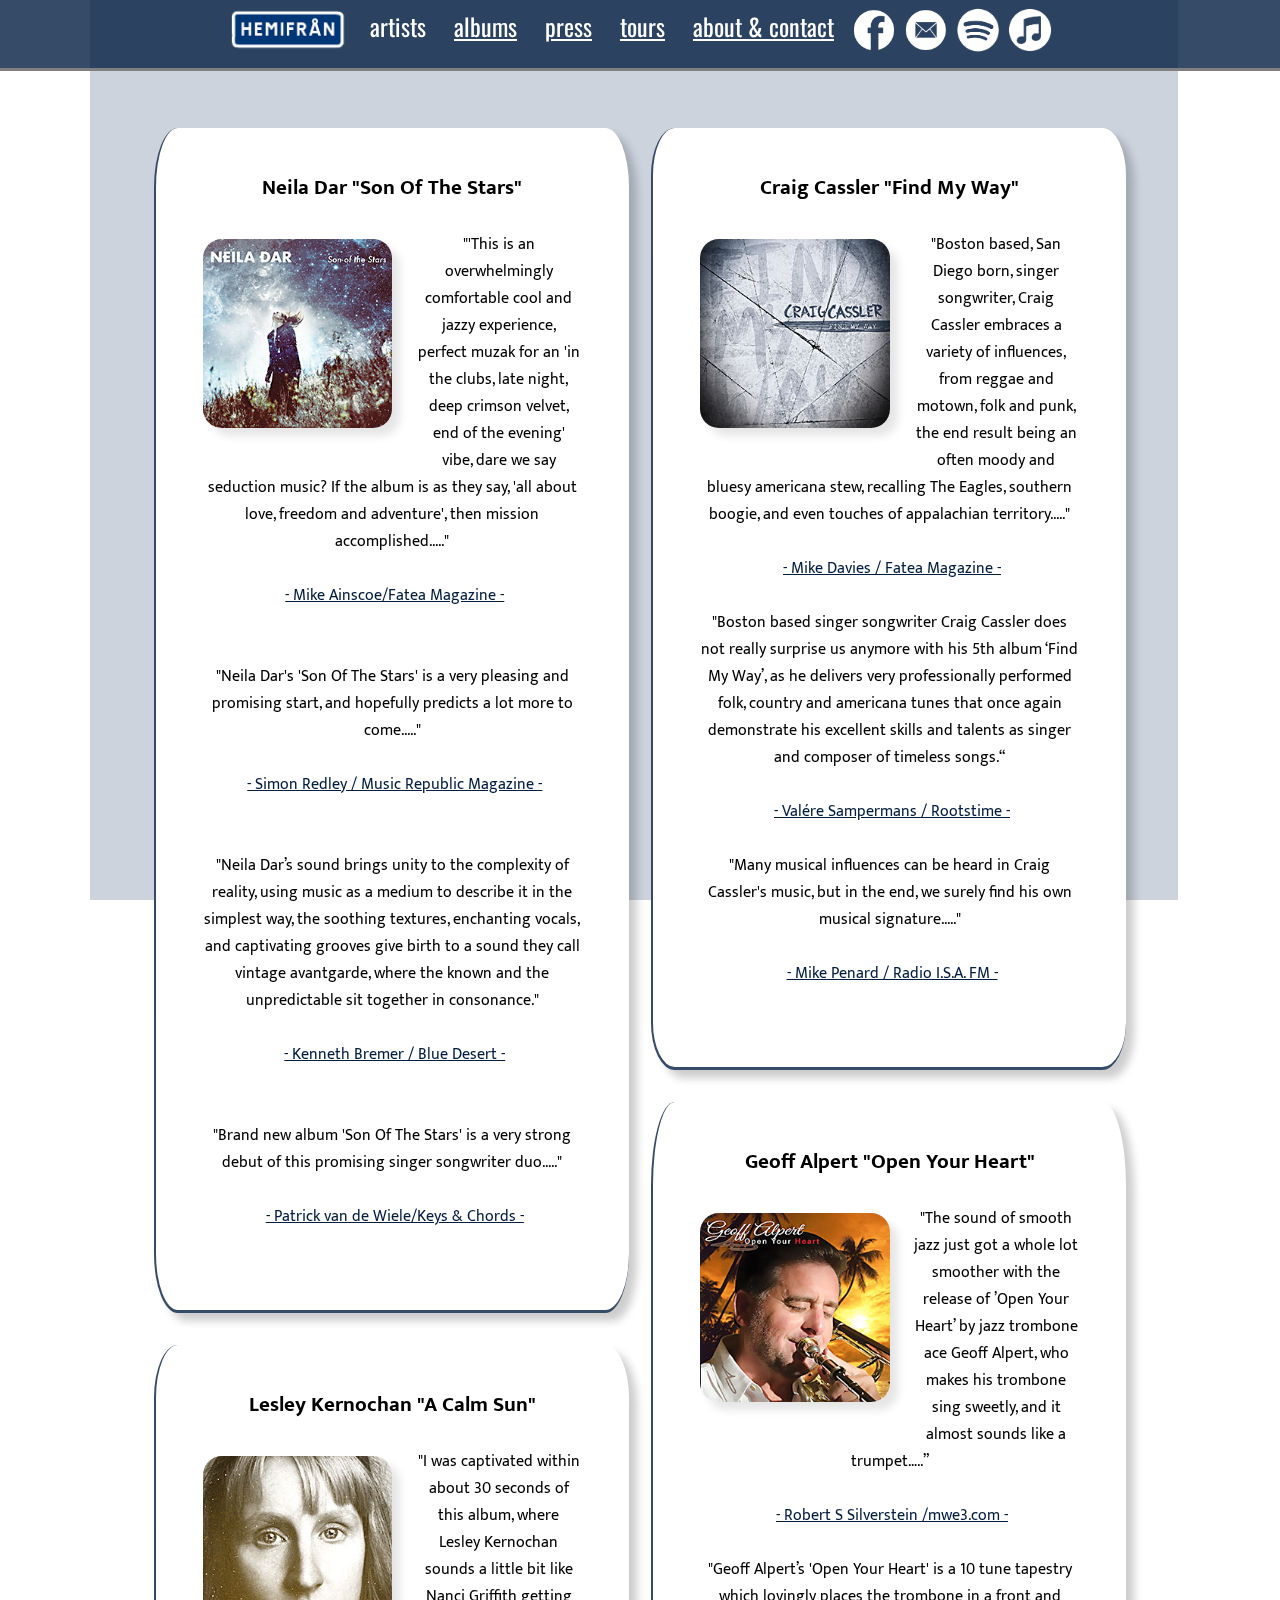
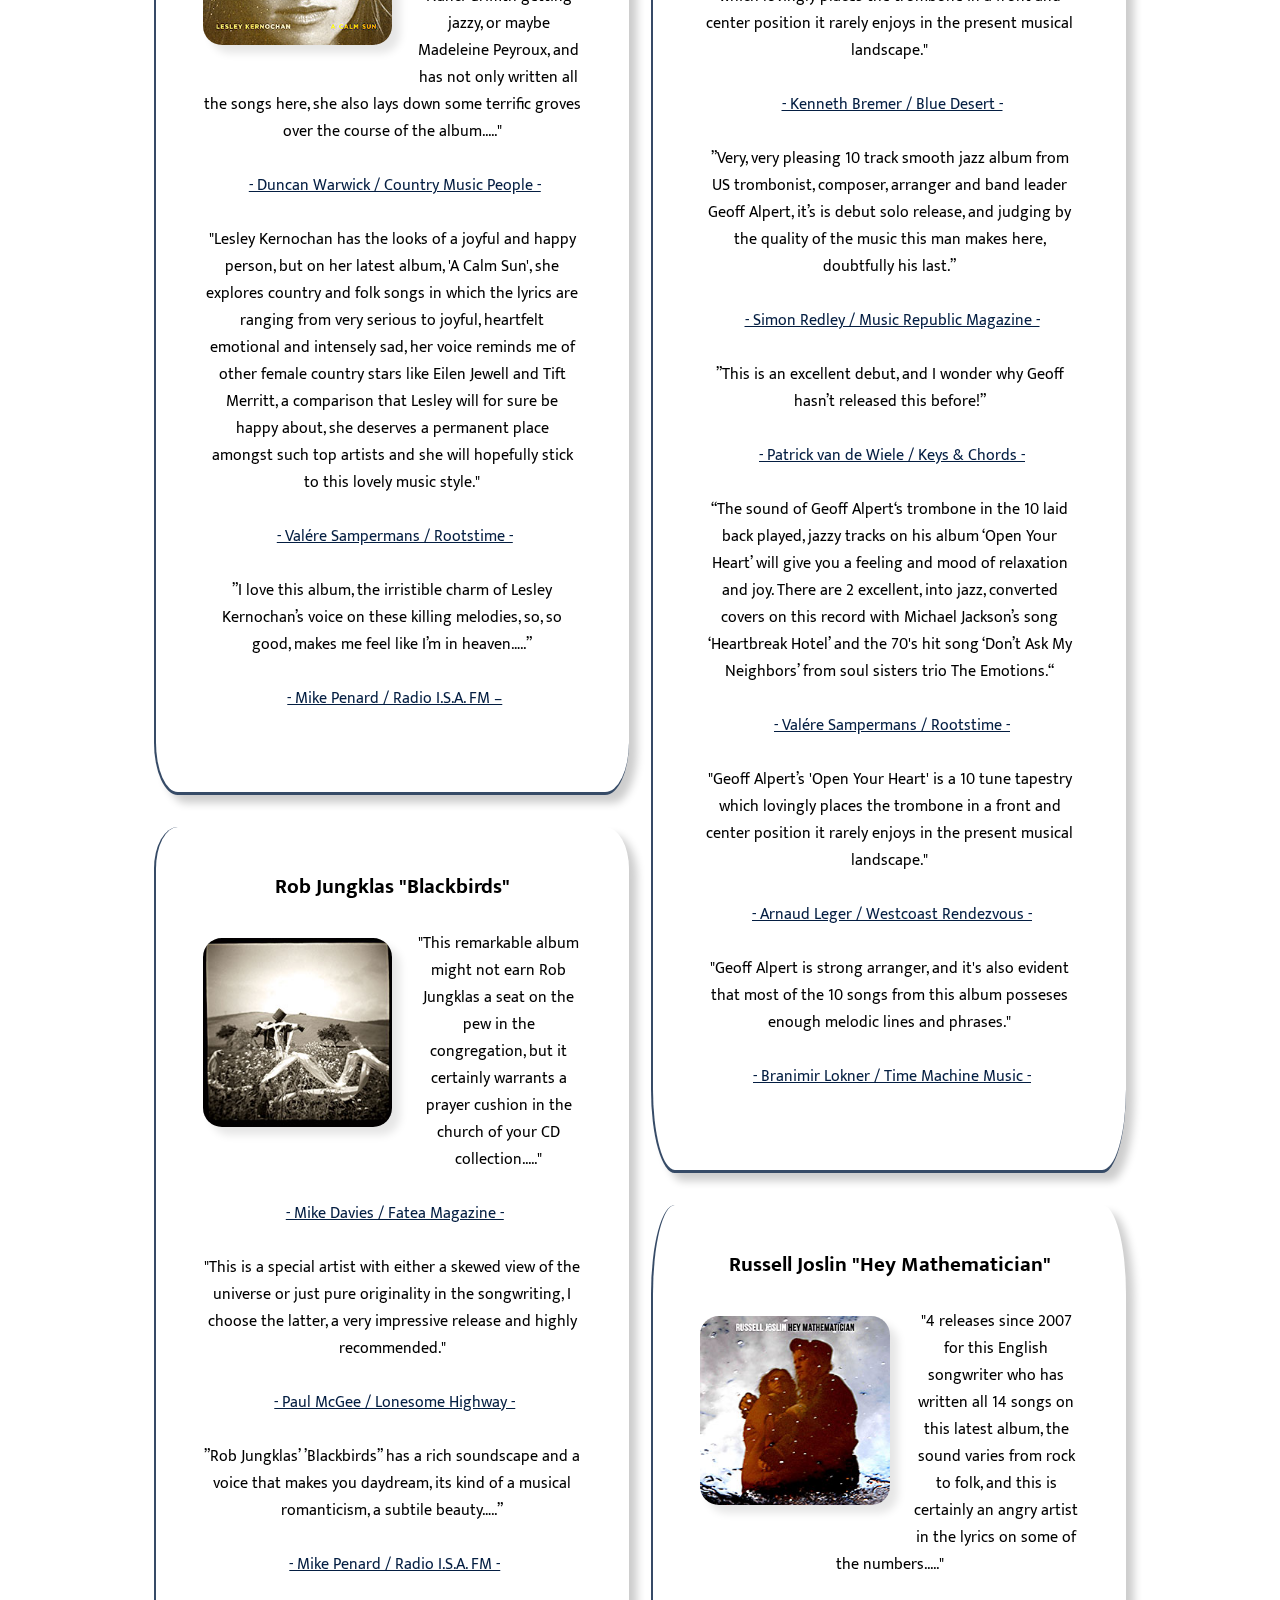
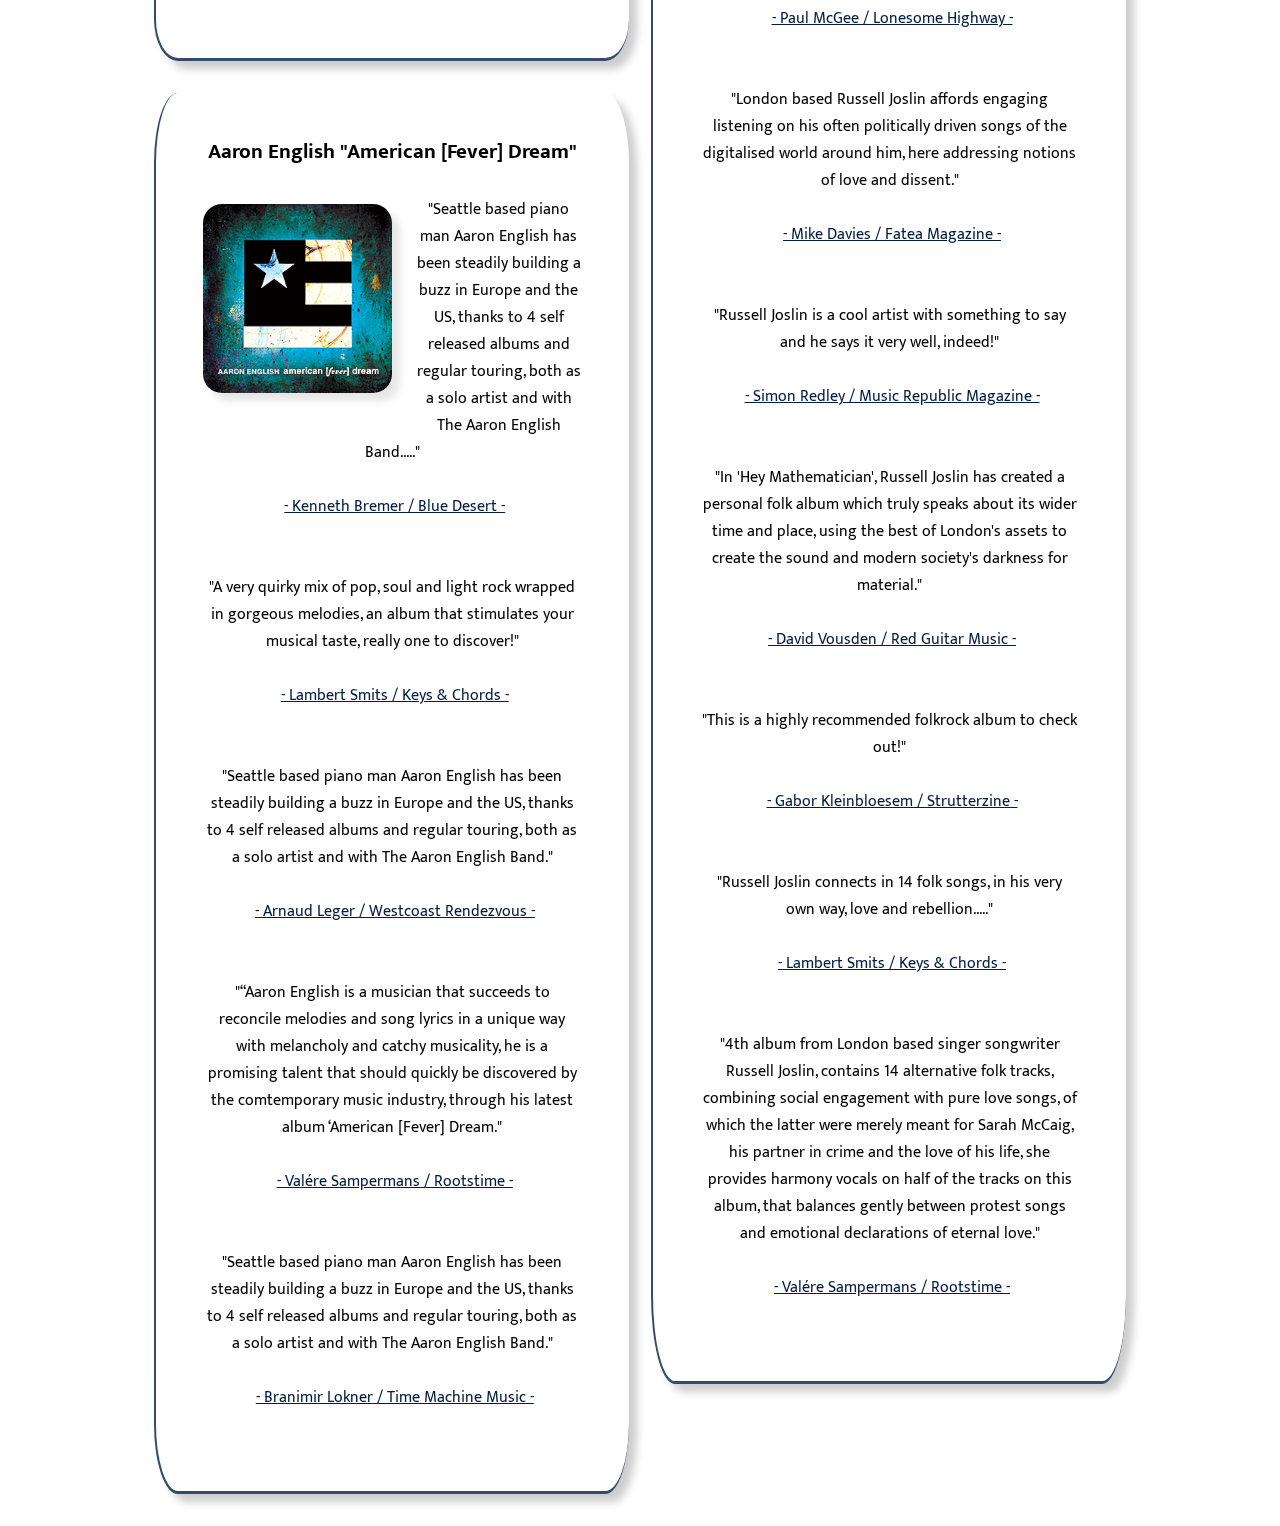
<file: index.html>
<!DOCTYPE html>
<html>

<head>
    <meta charset="utf-8">
    <title>Hemifrån</title>
    
	<link rel="stylesheet" media="screen" href="style.css">
    <link href="https://fonts.googleapis.com/css?family=Fjalla+One|Mukta|Oswald" rel="stylesheet">
</head>

<body style="background-color: white; height: 300vw; margin: 0px; padding 0px; text-align: center">
        
        

        
                
            <ul class="menu">
                <li><a href="index.html" id="logohemi"></a></li>
                <li>
                    <div class="dropdown">
                        <div class="dropdown-content">
                            <ul style="display: inline; float:left;">
                            <li><a href="Artists/A.html">A</a> </li>
                            <li><a href="Artists/B.html">B</a></li>
                        <li>    <a href="Artists/C.html">C</a></li>
                            <li><a href="Artists/D.html">D</a></li>
                            <li><a href="Artists/E.html">E</a></li>
                           <li> <a href="Artists/F.html">F</a></li>
                            <li><a href="Artists/G.html">G</a></li>
                           <li> <a href="Artists/H.html">H</a></li>
                           <li> <a href="Artists/I.html">I</a></li>
                          <li>  <a href="Artists/J.html">J</a></li>
                          <li>  <a href="Artists/K.html">K</a></li>
                          <li>  <a href="Artists/L.html">L</a></li>
                         <li>   <a href="Artists/M.html">M</a></li>
                          <li>  <a href="Artists/N.html">N</a></li>
                          <li>  <a href="Artists/O.html">O</a></li>
                         <li>   <a href="Artists/P.html">P</a></li>
                         <li>   <a href="Artists/Q.html">Q</a></li>
                         <li>   <a href="Artists/R.html">R</a></li>
                          <li>  <a href="Artists/S.html">S</a></li>
                          <li>  <a href="Artists/T.html">T</a></li>
                          <li>  <a href="Artists/U.html">U</a></li>
                          <li>  <a href="Artists/V.html">V</a></li>
                          <li>  <a href="Artists/X.html">X</a></li>
                         <li>   <a href="Artists/Y.html">Y</a></li>
                        <li>    <a href="Artists/Z.html">Z</a></li>
                            </ul>
                            </div>artists</div>
                <li><a href="albums.html" id="menuopt">albums</a></li>
                <li><a href="press.html" id="menuopt">press</a></li>
                <li><a href="tours.html" id="menuopt">tours</a></li>
                <li><a href="about.html" id="menuopt">about & contact</a></li>
                  <li><a href="https://www.facebook.com/hemifran/" id="logofb"></a></li>
                <li><a href="Mailto:sayhi@hemifran.com" id="logoemail"></a></li>
                <li><a href="https://open.spotify.com/user/hemifr%C3%A5n/playlist/7zSFmhCjiP1iKlk1ksvPtc" id="logospotify"></a></li>
                <li><a href="http://www.google.com" id="logoitunes"></a></li>
            </ul>
        



        
    
    <div class="blockback"></div>
        

    <div class="blockL" style="margin-top: 8em;"><h1>Neila Dar  "Son Of The Stars"</h1><img src="resources/album_2017.41_Neila_Dar.jpg" class="newsimg"><p>

"'This is an overwhelmingly comfortable cool and jazzy experience, perfect muzak for an 'in the clubs, late night, deep crimson velvet, end of the evening' vibe, dare we say seduction music? If the album is as they say, 'all about love, freedom and adventure', then mission accomplished....."
<br><br>
        <a class="link" href="http://www.fatea-records.co.uk/magazine/reviews/NeilaDar/">- Mike Ainscoe/Fatea Magazine -</a>

<br><br><br>
"Neila Dar's 'Son Of The Stars'  is a very pleasing and promising start, and hopefully predicts a lot more to come....."
<br><br> <a class="link" href="http://www.musicrepublicmagazine.com/2017/09/neila-dar-son-stars-self-released-1st-september-2017/">- Simon Redley / Music Republic Magazine -</a>

<br><br><br>
"Neila Dar’s sound brings unity to the complexity of reality, using music as a medium to describe it in the simplest way, the soothing textures, enchanting vocals, and captivating grooves give birth to a sound they call vintage avantgarde, where the known and the unpredictable sit together in consonance."
<br><br>
<a class="link" href="http://www.google.com">- Kenneth Bremer / Blue Desert -</a>
<br><br><br>
"Brand new album 'Son Of The Stars' is a very strong debut of this promising singer songwriter duo....."
<br><br>
        <a class="link" href="http://www.google.com">- Patrick van de Wiele/Keys & Chords -</a></p></div>
    
    <div class="blockR" style="margin-top: 8em;"><h1>Craig Cassler  "Find My Way"</h1><img src="resources/album_2017.40_cassler.jpg" class="newsimg"><p>"Boston based, San Diego born, singer songwriter, Craig Cassler embraces a variety of influences, from reggae and motown, folk and punk, the end result being an often moody and bluesy americana stew, recalling The Eagles, southern boogie, and even touches of appalachian territory....."
        <br><br>
        <a class="link" href="http://www.google.com">- Mike Davies / Fatea Magazine -</a>
  <br><br>
"Boston based singer songwriter Craig Cassler does not really surprise us anymore with his 5th album ‘Find My Way’, as he delivers very professionally performed folk, country and americana tunes that once again demonstrate his excellent skills and talents as singer and composer of timeless songs.“
  <br><br>
        <a class="link" href="http://www.google.com">- Valére Sampermans / Rootstime -</a>
  <br><br>
"Many musical influences can be heard in Craig Cassler's music, but in the end, we surely find his own musical signature....."
  <br><br>
        <a class="link" href="http://www.google.com">- Mike Penard / Radio I.S.A. FM - </a></p></div>
  
    
      <div class="blockR"><h1>Geoff Alpert  "Open Your Heart"</h1><img src="resources/album_2017.39_Geoff_Alpert.jpg" class="newsimg"><p>"The sound of smooth jazz just got a whole lot smoother with the release of ’Open Your Heart’ by jazz trombone ace Geoff Alpert, who makes his trombone sing sweetly, and it almost sounds like a trumpet…..”
<br><br>
          <a class="link" href="http://www.google.com">- Robert S Silverstein /mwe3.com -</a> 
<br><br>
"Geoff Alpert’s 'Open Your Heart' is a 10 tune tapestry which lovingly places the trombone in a front and center position it rarely enjoys in the present musical landscape."
<br><br>
 <a class="link" href="http://www.google.com">- Kenneth Bremer / Blue Desert -</a>
<br><br>
”Very, very pleasing 10 track smooth jazz album from US trombonist, composer, arranger and band leader Geoff Alpert, it’s is debut solo release, and judging by the quality of the music this man makes here, doubtfully his last.”
<br><br>
 <a class="link" href="http://www.google.com">- Simon Redley / Music Republic Magazine -</a>
<br><br>
”This is an excellent debut, and I wonder why Geoff hasn’t released this before!”
<br><br>
 <a class="link" href="http://www.google.com">- Patrick van de Wiele / Keys & Chords -</a>
<br><br>
“The sound of Geoff Alpert‘s trombone in the 10 laid back played, jazzy tracks on his album ‘Open Your Heart’ will give you a feeling and mood of relaxation and joy. There are 2 excellent, into jazz, converted covers on this record with Michael Jackson’s song ‘Heartbreak Hotel’ and the 70's hit song ‘Don’t Ask My Neighbors’ from soul sisters trio The Emotions.“
<br><br>
 <a class="link" href="http://www.google.com">- Valére Sampermans / Rootstime -</a>
<br><br>
"Geoff Alpert’s 'Open Your Heart' is a 10 tune tapestry which lovingly places the trombone in a front and center position it rarely enjoys in the present musical landscape."
<br><br>
 <a class="link" href="http://www.google.com">- Arnaud Leger / Westcoast Rendezvous -</a>
<br><br>
"Geoff Alpert is  strong arranger, and it's also evident that most of the 10 songs from this album posseses enough melodic lines and phrases."
<br><br>
 <a class="link" href="http://www.google.com">- Branimir Lokner / Time Machine Music -</a></p></div>

      <div class="blockL"><h1>Lesley Kernochan  "A Calm Sun"</h1><img src="resources/album_2017.38_Kernochan.jpg" class="newsimg"><p>"I was captivated within about 30 seconds of this album, where Lesley Kernochan sounds a little bit like Nanci Griffith getting jazzy, or maybe Madeleine Peyroux, and has not only written all the songs here, she also lays down some terrific groves over the course of the album....."
<br><br>
 <a class="link" href="http://www.google.com">- Duncan Warwick / Country Music People -</a>
<br><br>
"Lesley Kernochan has the looks of a joyful and happy person, but on her latest album, 'A Calm Sun', she explores country and folk songs in which the lyrics are ranging from very serious to joyful, heartfelt emotional and intensely sad, her voice reminds me of other female country stars like Eilen Jewell and Tift Merritt, a comparison that Lesley will for sure be happy about, she deserves a permanent place amongst such top artists and she will hopefully stick to this lovely music style."
<br><br>
 <a class="link" href="http://www.google.com">- Valére Sampermans / Rootstime -</a>
<br><br>
”I love this album, the irristible charm of Lesley Kernochan’s voice on these killing melodies, so, so good, makes me feel like I’m in heaven…..”
<br><br>
 <a class="link" href="http://www.google.com">- Mike Penard / Radio I.S.A. FM –</a></p></div>
    
    <div class="blockL"><h1>Rob Jungklas  "Blackbirds"</h1><img src="resources/album_2017.37_Rob_Jungklas.jpg" class="newsimg"><p>"This remarkable album might not earn Rob Jungklas a seat on the pew in the congregation, but it certainly warrants a prayer cushion in the church of your CD collection....."
<br><br>
 <a class="link" href="http://www.google.com">- Mike Davies / Fatea Magazine -</a>
<br><br>
"This is a special artist with either a skewed view of the universe or just pure originality in the songwriting, I choose the latter, a very impressive release and highly recommended."
<br><br>
 <a class="link" href="http://www.google.com">- Paul McGee / Lonesome Highway -</a>
<br><br>
”Rob Jungklas’ ’Blackbirds” has a rich soundscape and a voice that makes you daydream, its kind of a musical romanticism, a subtile beauty…..”
<br><br>
 <a class="link" href="http://www.google.com">- Mike Penard / Radio I.S.A. FM -</a></p></div>
        
    
    
    <div class="blockR"><h1>Russell Joslin  "Hey Mathematician"</h1><img src="resources/album_2017.36_Joslin.jpg" class="newsimg"><p>"4 releases since 2007 for this English songwriter who has written all 14 songs on this latest album, the sound varies from rock to folk, and this is certainly an angry artist in the lyrics on some of the numbers....."
<br><br>
 <a class="link" href="http://www.google.com">- Paul McGee / Lonesome Highway -</a>
<br><br><br>
"London based Russell Joslin affords engaging listening on his often politically driven songs of the digitalised world around him, here addressing notions of love and dissent."
<br><br>
 <a class="link" href="http://www.google.com">- Mike Davies / Fatea Magazine -</a>
<br><br><br>
"Russell Joslin is a cool artist with something to say and he says it very well, indeed!"
<br><br>
 <a class="link" href="http://www.google.com">- Simon Redley / Music Republic Magazine -</a>
<br><br><br>
"In 'Hey Mathematician', Russell Joslin has created a personal folk album which truly speaks about its wider time and place, using the best of London's assets to create the sound and modern society's darkness for material."
<br><br>
 <a class="link" href="http://www.google.com">- David Vousden / Red Guitar Music -</a>
<br><br><br>
"This is a highly recommended folkrock album to check out!"
<br><br>
 <a class="link" href="http://www.google.com">- Gabor Kleinbloesem / Strutterzine -</a>
<br><br><br>
"Russell Joslin connects in 14 folk songs, in his very own way, love and rebellion....."
<br><br>
 <a class="link" href="http://www.google.com">- Lambert Smits / Keys & Chords -</a>
<br><br><br>
"4th album from London based singer songwriter Russell Joslin, contains 14 alternative folk tracks, combining social engagement with pure love songs, of which the latter were merely meant for Sarah McCaig, his partner in crime and the love of his life, she provides harmony vocals on half of the tracks on this album, that balances gently between protest songs and emotional declarations of eternal love."
<br><br>
     <a class="link" href="http://www.google.com">- Valére Sampermans / Rootstime -</a></p></div>
    
    
    <div class="blockL"><h1>Aaron English  "American [Fever] Dream" </h1><img src="resources/album_2017.35_English.jpg" class="newsimg"><p>"Seattle based piano man Aaron English has been steadily building a buzz in Europe and the US, thanks to 4 self released albums and regular touring, both as a solo artist and with The Aaron English Band....."
<br><br>
 <a class="link" href="http://www.google.com">- Kenneth Bremer / Blue Desert -</a>
<br><br><br>
"A very quirky mix of pop, soul and light rock wrapped in gorgeous melodies, an album that stimulates your musical taste, really one to discover!"
<br><br>
 <a class="link" href="http://www.google.com">- Lambert Smits / Keys & Chords -</a>
<br><br><br>
"Seattle based piano man Aaron English has been steadily building a buzz in Europe and the US, thanks to 4 self released albums and regular touring, both as a solo artist and with The Aaron English Band."
<br><br>
 <a class="link" href="http://www.google.com">- Arnaud Leger / Westcoast Rendezvous -</a>
<br><br><br>
"“Aaron English is a musician that succeeds to reconcile melodies and song lyrics in a unique way with melancholy and catchy musicality, he is a promising talent that should quickly be discovered by the comtemporary music industry, through his latest album ‘American [Fever] Dream."
<br><br>
 <a class="link" href="http://www.google.com">- Valére Sampermans / Rootstime -</a>
<br><br><br>
"Seattle based piano man Aaron English has been steadily building a buzz in Europe and the US, thanks to 4 self released albums and regular touring, both as a solo artist and with The Aaron English Band."
<br><br>
     <a class="link" href="http://www.google.com">- Branimir Lokner / Time Machine Music -</a></p></div>
    
    </body>
    
    
</html>
</file>
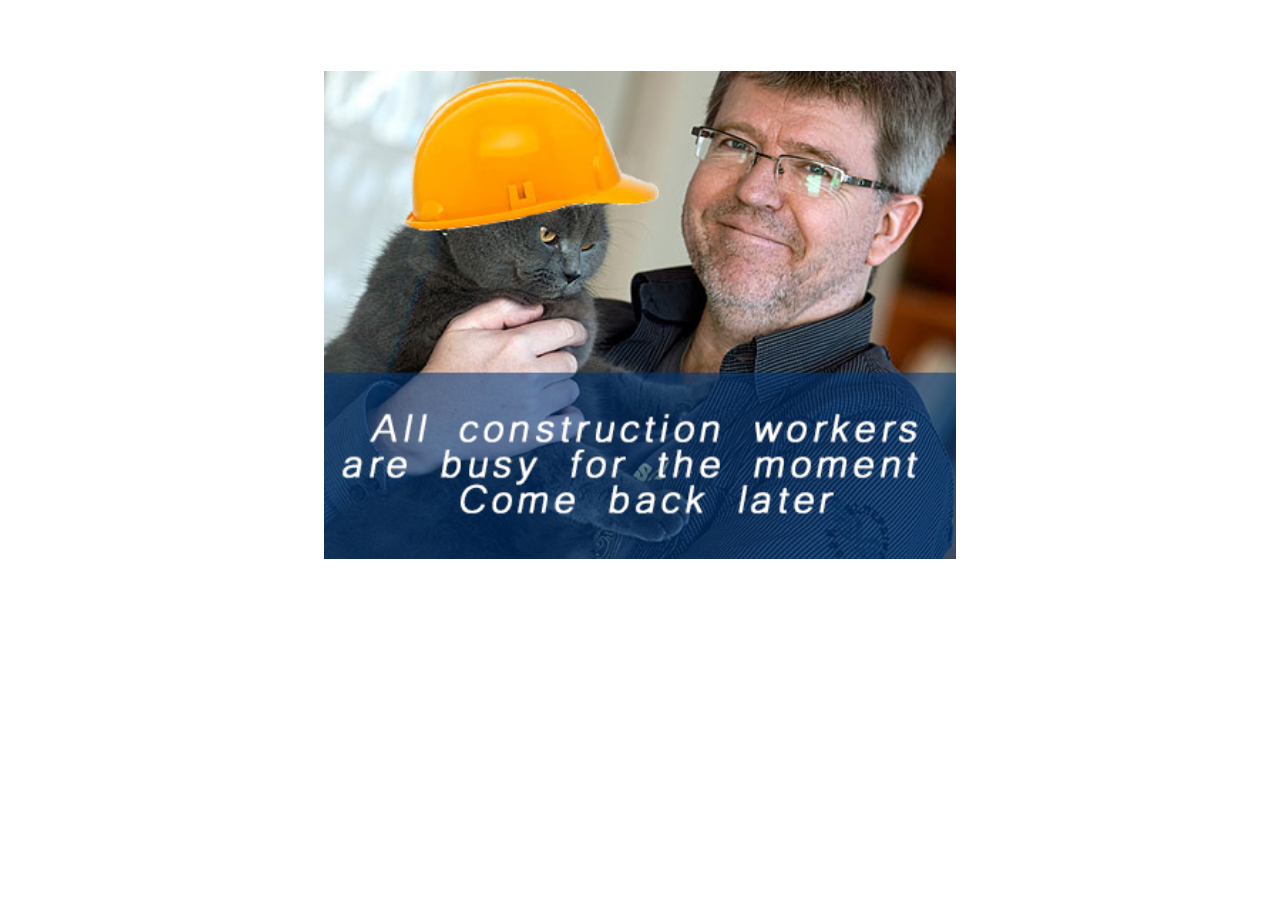
<file: about.html>
<!DOCTYPE html>

<html>

<head>
    <title>Site not found</title>
    
    </head>
    
    
    <body style="text-align: center;">
    
    
    <img src="resources/MusicIsLovePHB.jpg" style="width:50%; height: auto; margin-top: 5%">
    
    
    </body>



</html>
</file>
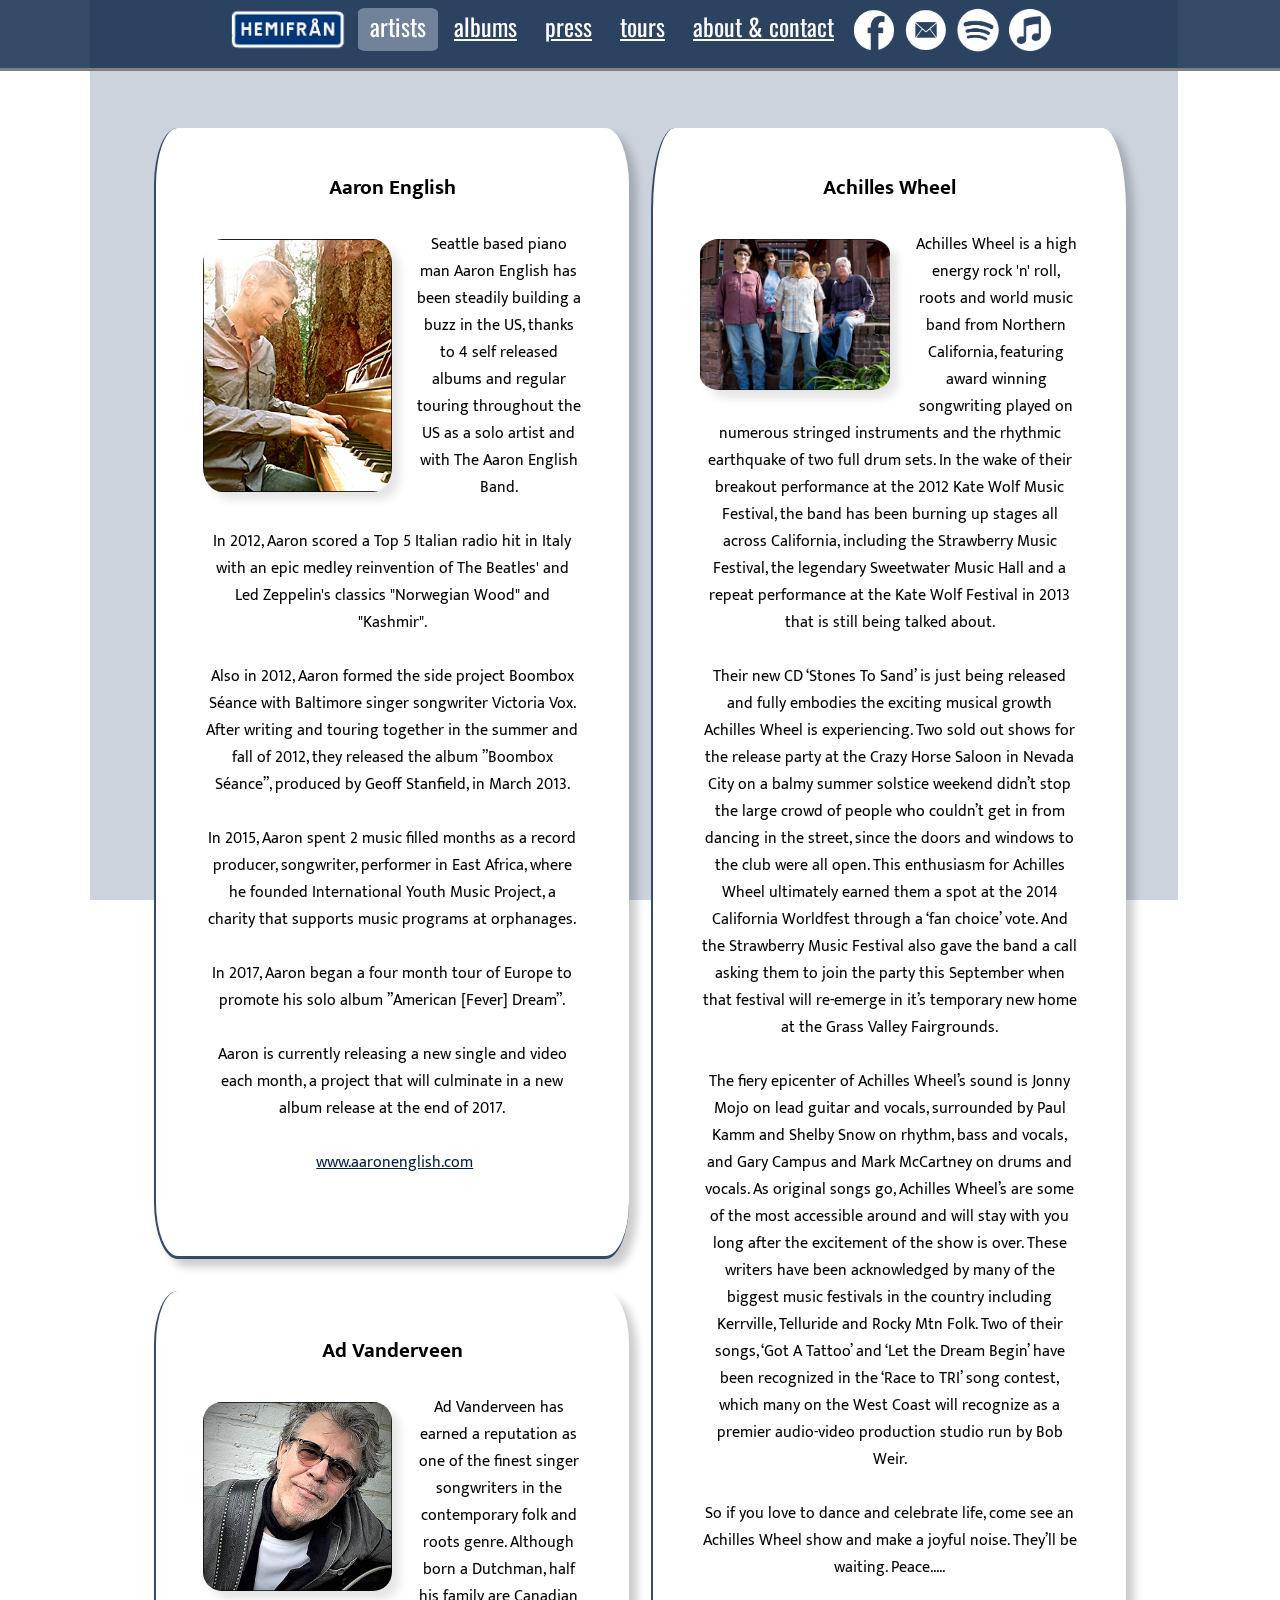
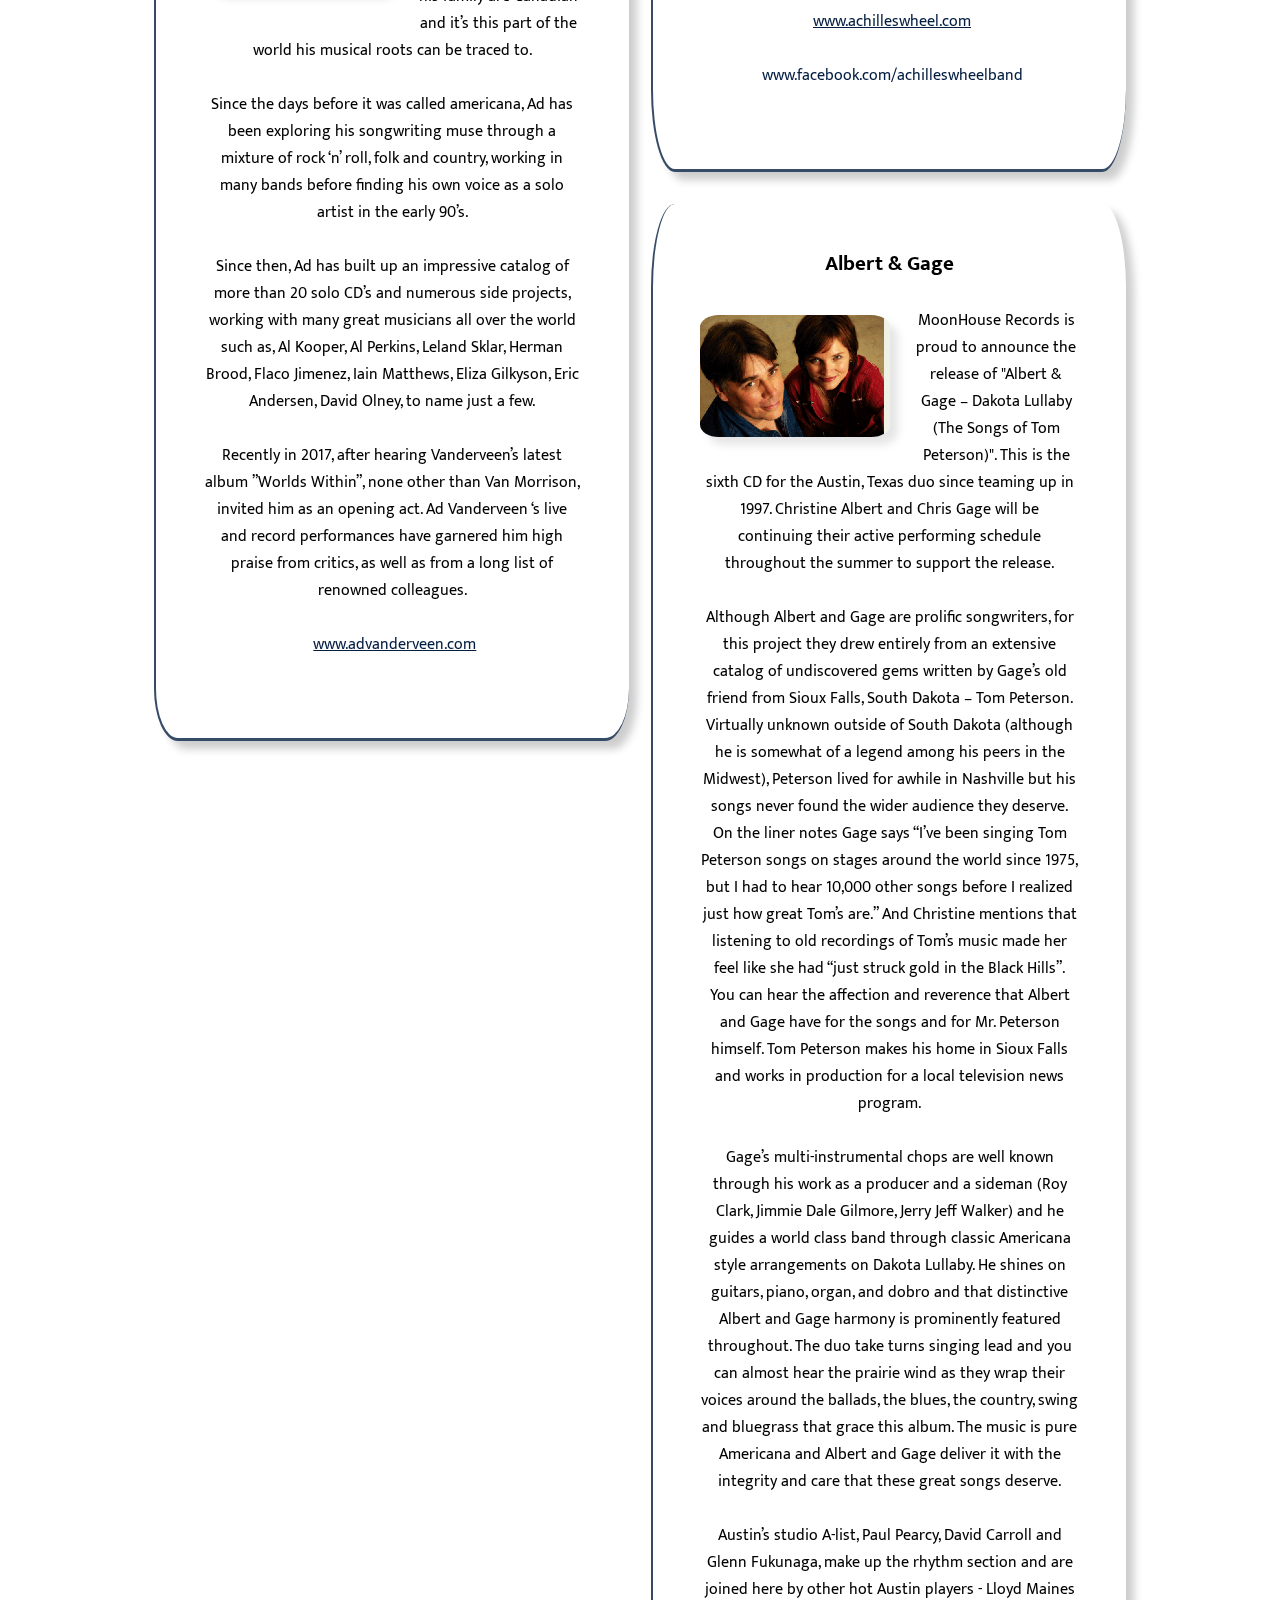
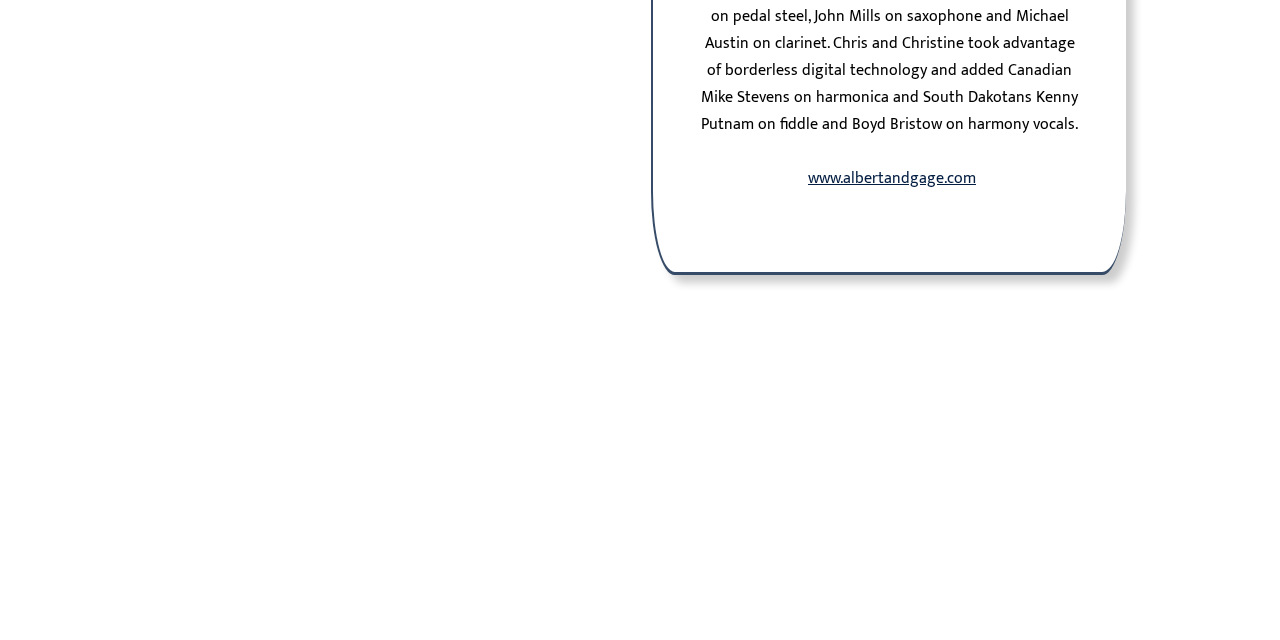
<file: Artists/A.html>
<!DOCTYPE html>
<html>

<head>
    <meta charset="utf-8">
    <title>Hemifrån - Artists</title>
    
	<link rel="stylesheet" media="screen" href="../style.css">
    <link href="https://fonts.googleapis.com/css?family=Fjalla+One|Mukta|Oswald" rel="stylesheet">
</head>

<body style="background-color: white; height: 300vw; margin: 0px; padding 0px; text-align: center">
        
        

        
                
            <ul class="menu">
                <li><a href="../index.html" id="logohemi"></a></li>
                <li>
                    <div class="dropdown" style="background-color: rgba(131, 148, 170, 0.8); border-radius: 10%">
                        <div class="dropdown-content">
                            <ul style="display: inline; float:left;">
                               <li><a href="A.html">A</a> </li>
                            <li><a href="B.html">B</a></li>
                        <li>    <a href="C.html">C</a></li>
                            <li><a href="D.html">D</a></li>
                            <li><a href="E.html">E</a></li>
                           <li> <a href="F.html">F</a></li>
                            <li><a href="G.html">G</a></li>
                           <li> <a href="H.html">H</a></li>
                           <li> <a href="I.html">I</a></li>
                          <li>  <a href="J.html">J</a></li>
                          <li>  <a href="K.html">K</a></li>
                          <li>  <a href="L.html">L</a></li>
                         <li>   <a href="M.html">M</a></li>
                          <li>  <a href="N.html">N</a></li>
                          <li>  <a href="O.html">O</a></li>
                         <li>   <a href="P.html">P</a></li>
                         <li>   <a href="Q.html">Q</a></li>
                         <li>   <a href="R.html">R</a></li>
                          <li>  <a href="S.html">S</a></li>
                          <li>  <a href="T.html">T</a></li>
                          <li>  <a href="U.html">U</a></li>
                          <li>  <a href="V.html">V</a></li>
                          <li>  <a href="X.html">X</a></li>
                         <li>   <a href="Y.html">Y</a></li>
                        <li>    <a href="Z.html">Z</a></li>
                            </ul>
                            </div>artists</div>
                <li><a href="../albums.html" id="menuopt">albums</a></li>
                <li><a href="../press.html" id="menuopt">press</a></li>
                <li><a href="../tours.html" id="menuopt">tours</a></li>
                <li><a href="../About.html" id="menuopt">about & contact</a></li>
                <li><a href="https://www.facebook.com/hemifran/" id="logofb"></a></li>
                <li><a href="Mailto:sayhi@hemifran.com" id="logoemail"></a></li>
                <li><a href="https://open.spotify.com/user/hemifr%C3%A5n/playlist/7zSFmhCjiP1iKlk1ksvPtc" id="logospotify"></a></li>
                <li><a href="http://www.google.com" id="logoitunes"></a></li>
            </ul>
        



        
    
    <div class="blockback"></div>
        
    
    
    
    <div class="blockL" style="margin-top: 8em;"><h1>Aaron English</h1><img src="../resources/Aaron_English-.jpg" class="newsimg"><p>Seattle based piano man Aaron English has been steadily building a buzz in the US, thanks to 4 self released albums and regular touring throughout the US as a solo artist and with The Aaron English Band.
<br><br>
In 2012, Aaron scored a Top 5 Italian radio hit in Italy with an epic medley reinvention of The Beatles' and Led Zeppelin's classics "Norwegian Wood" and "Kashmir".
<br><br>
Also in 2012, Aaron formed the side project Boombox Séance with Baltimore singer songwriter Victoria Vox. After writing and touring together in the summer and fall of 2012, they released the album ”Boombox Séance”, produced by Geoff Stanfield, in March 2013.
<br><br>
In 2015, Aaron spent 2 music filled months as a record producer, songwriter, performer in East Africa, where he founded International Youth Music Project, a charity that supports music programs at orphanages.
<br><br>
In 2017, Aaron began a four month tour of Europe to promote his solo album ”American [Fever] Dream”.
<br><br>
Aaron is currently releasing a new single and video each month, a project that will culminate in a new album release at the end of 2017.
<br><br><a href="http://www.aaronenglish.com" class="link">www.aaronenglish.com</a>
</p></div>

    
    <div class="blockR" style="margin-top: 8em;"><h1>Achilles Wheel</h1><img src="../resources/Achilles_Wheel.jpg" class="newsimg"><p>Achilles Wheel is a high energy rock 'n' roll, roots and world music band from Northern California, featuring award winning songwriting played on numerous stringed instruments and the rhythmic earthquake of two full drum sets. In the wake of their breakout performance at the 2012 Kate Wolf Music Festival, the band has been burning up stages all across California, including the Strawberry Music Festival, the legendary Sweetwater Music Hall and a repeat performance at the Kate Wolf Festival in 2013 that is still being talked about.
<br><br>
Their new CD ‘Stones To Sand’ is just being released and fully embodies the exciting musical growth Achilles Wheel is experiencing. Two sold out shows for the release party at the Crazy Horse Saloon in Nevada City on a balmy summer solstice weekend didn’t stop the large crowd of people who couldn’t get in from dancing in the street, since the doors and windows to the club were all open. This enthusiasm for Achilles Wheel ultimately earned them a spot at the 2014 California Worldfest through a ‘fan choice’ vote. And the Strawberry Music Festival also gave the band a call asking them to join the party this September when that festival will re-emerge in it’s temporary new home at the Grass Valley Fairgrounds.
<br><br>
The fiery epicenter of Achilles Wheel’s sound is Jonny Mojo on lead guitar and vocals, surrounded by Paul Kamm and Shelby Snow on rhythm, bass and vocals, and Gary Campus and Mark McCartney on drums and vocals. As original songs go, Achilles Wheel’s are some of the most accessible around and will stay with you long after the excitement of the show is over. These writers have been acknowledged by many of the biggest music festivals in the country including Kerrville, Telluride and Rocky Mtn Folk. Two of their songs, ‘Got A Tattoo’ and ‘Let the Dream Begin’ have been recognized in the ‘Race to TRI’ song contest, which many on the West Coast will recognize as a premier audio-video production studio run by Bob Weir.
<br><br>
So if you love to dance and celebrate life, come see an Achilles Wheel show and make a joyful noise. They’ll be waiting. Peace.....
<br><br>
<a href="http://www.achilleswheel.com" class="link">www.achilleswheel.com</a>
<br><br>
<a src="www.facebook.com/achilleswheelband" class="link">www.facebook.com/achilleswheelband</a></p></div>
   
    
    <div class="blockL">
            <h1>Ad Vanderveen</h1><img src="../resources/Ad_Vanderveen.jpg" class="newsimg"><p>
        Ad Vanderveen has earned a reputation as one of the finest singer songwriters in the contemporary folk and roots genre. Although born a Dutchman, half his family are Canadian and it’s this part of the world his musical roots can be traced to.
<br><br>
Since the days before it was called americana, Ad has been exploring his songwriting muse through a mixture of rock ‘n’ roll, folk and country, working in many bands before finding his own voice as a solo artist in the early 90’s.
<br><br>
Since then, Ad has built up an impressive catalog of more than 20 solo CD’s and numerous side projects, working with many great musicians all over the world such as, Al Kooper, Al Perkins, Leland Sklar, Herman Brood, Flaco Jimenez, Iain Matthews, Eliza Gilkyson, Eric Andersen, David Olney, to  name just a few. 
<br><br>
Recently in 2017, after hearing Vanderveen’s latest album ”Worlds Within”, none other than Van Morrison, invited him as an opening act. Ad Vanderveen ‘s live and record performances have garnered him high praise from critics, as well as from a long list of renowned colleagues.
<br><br>
<a href="www.advanderveen.com" class="link">www.advanderveen.com</a></p>
         </div>
    
    
    
        <div class="blockR"><h1>Albert & Gage</h1><img src="../resources/Albert_Gage.jpg" class="newsimg">
    
            <p>
            MoonHouse Records is proud to announce the release of "Albert & Gage – Dakota Lullaby (The Songs of Tom Peterson)". This is the sixth CD for the Austin, Texas duo since teaming up in 1997. Christine Albert and Chris Gage will be continuing their active performing schedule throughout the summer to support the release.
<br><br>
Although Albert and Gage are prolific songwriters, for this project they drew entirely from an extensive catalog of undiscovered gems written by Gage’s old friend from Sioux Falls, South Dakota – Tom Peterson. Virtually unknown outside of South Dakota (although he is somewhat of a legend among his peers in the Midwest), Peterson lived for awhile in Nashville but his songs never found the wider audience they deserve. On the liner notes Gage says “I’ve been singing Tom Peterson songs on stages around the world since 1975, but I had to hear 10,000 other songs before I realized just how great Tom’s are.” And Christine mentions that listening to old recordings of Tom’s music made her feel like she had “just struck gold in the Black Hills”. You can hear the affection and reverence that Albert and Gage have for the songs and for Mr. Peterson himself. Tom Peterson makes his home in Sioux Falls and works in production for a local television news program.
<br><br>
Gage’s multi-instrumental chops are well known through his work as a producer and a sideman (Roy Clark, Jimmie Dale Gilmore, Jerry Jeff Walker) and he guides a world class band through classic Americana style arrangements on Dakota Lullaby. He shines on guitars, piano, organ, and dobro and that distinctive Albert and Gage harmony is prominently featured throughout. The duo take turns singing lead and you can almost hear the prairie wind as they wrap their voices around the ballads, the blues, the country, swing and bluegrass that grace this album. The music is pure Americana and Albert and Gage deliver it with the integrity and care that these great songs deserve.
<br><br>
Austin’s studio A-list, Paul Pearcy, David Carroll and Glenn Fukunaga, make up the rhythm section and are joined here by other hot Austin players - Lloyd Maines on pedal steel, John Mills on saxophone and Michael Austin on clarinet. Chris and Christine took advantage of borderless digital technology and added Canadian Mike Stevens on harmonica and South Dakotans Kenny Putnam on fiddle and Boyd Bristow on harmony vocals.
<br><br>
<a href="http://www.albertandgage.com" class="link">www.albertandgage.com</a>
            
            
            </p>
    
    </div>
        
        
        
        
    
    
    
    
    
    
   
    
    
    
    
    
    
    
    
    
    
    
    
    
    
    
    
    
    
    
    
    
    </body>
    
    
</html>
</file>
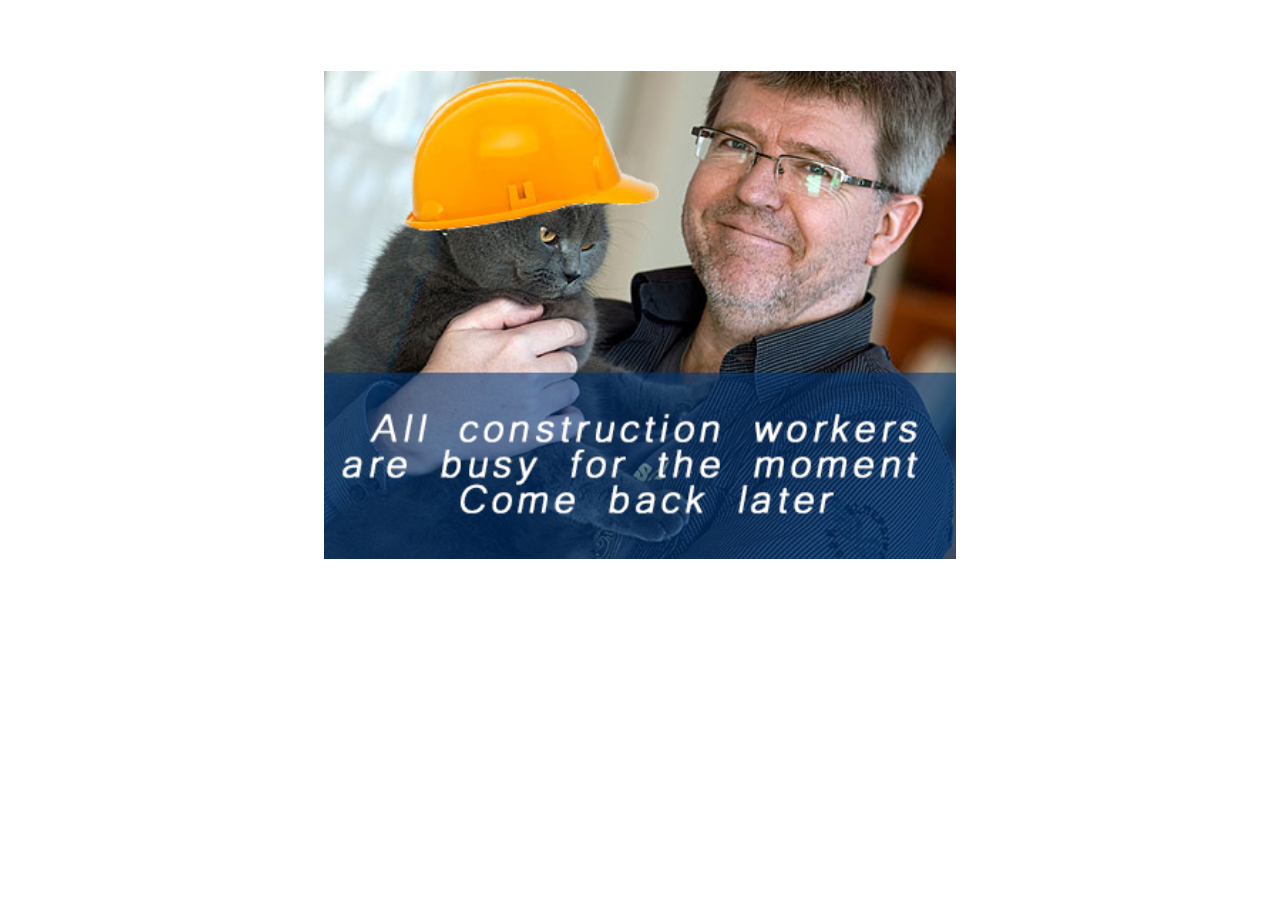
<file: Artists/B.html>
<!DOCTYPE html>

<html>

<head>
    <title>Site not found</title>
    
    </head>
    
    
    <body style="text-align: center;">
    
    
    <img src="../resources/MusicIsLovePHB.jpg" style="width:50%; height: auto; margin-top: 5%">
    
    
    </body>



</html>
</file>
<file: style.css>
/*http://paletton.com/#uid=53E0y0kl7qT3TSRdF-6r6l7E1cB*/

ul{
            padding: 0px;
            margin: 0px;
        }
        
li{
            display: inline;
            text-align: center;
            padding: 0px;
            margin: 0px;
        }

p{
    font-family: mukta;
    padding: 3em;
    padding-top: 1em;
    margin: 0px;
    margin-bottom: 2em;
}

h1{
    font-size: 1.3em;
    margin: 0px;
    padding: 0.5em;
    margin-top: 1.5em;
    font-family: mukta, sans-serif;
}

.link{
    padding-left: 0.3em;
    padding-right 0.3em;
    color: rgba(4, 30, 66, 1);
    transition: background-color 1s;
}
.link:hover{
    background-color: rgba(131, 148, 170, 0.8);
    transition: background-color 2s;
}


.newsimg{
    max-width: 250px;
    width: 40%;
    margin: 1.5em;
    margin-left: 10%;
    display: inline;
    float: left;
    border-radius: 10%;
    box-shadow: .5em .5em .5em rgba(0,0,0,.1)
}
        
.blockback{
                background-color: rgba(153, 167, 187, 0.5);
                width: 85vw;
                height: 100%;
                margin-left: -43%;
                position: fixed;
                display: inline;
                z-index: -2;
        }
.blockL{
        border-bottom: 3px solid rgba(4, 30, 66, 0.8);
        border-left: 2px solid rgba(4, 30, 66, 0.8);
        background-color: white;
        float:left;
        width: 37%;
        margin: none;
        padding: none;
        margin-left: 12%;
        border-radius: 5%;
        margin-bottom: 2em;
        box-shadow: .5em .5em .5em rgba(0,0,0,.2)
                 
        }

.blockR{
     border-bottom: 3px solid rgba(4, 30, 66, 0.8);
        border-left: 2px solid rgba(4, 30, 66, 0.8);
     background-color: white;
     float:right;
     margin: none;
     padding: none;
     width: 37%;
     margin-right: 12%;
     margin-bottom: 2em;
    border-radius: 5%;
    box-shadow: .5em .5em .5em rgba(0,0,0,.2)
}
     

.menu{
           background-color: rgba(4, 30, 66, 0.8);
            display: block;
            position: fixed;
            width: 100%;
            height: auto;
            z-index: 10;
            margin-top: 0px;
            border-bottom: solid 3px grey;
        }

#menuopt{
    font-family: Oswald, sans-serif;
    font-size: 1.5em;
    padding: 0px;
    margin: 0px;
    display: inline-block;
    padding-right: 0.5em;
    padding-left: 0.5em;
    padding-bottom: 0.3em;
    position: relative;
    top: -.7em;
    color:white;
    border-radius: 10%;
    transition: background-color 1s;
    
}


#menuopt:hover{
    background-color: rgba(131, 148, 170, 0.8);
    border-radius: 10%;
    transition: background-color .5s
}




.dropdown{
    font-family: Oswald, sans-serif;
    font-size: 1.5em;
    padding: 0px;
    margin: 0px;
    display: inline-block;
    padding-right: 0.5em;
    padding-left: 0.5em;
    padding-bottom: 0.3em;
    position: relative;
    top: -0.7em;
    color:white;

}

.dropdown:hover{
    background-color: rgba(131, 148, 170, 0.8);
    border-radius: 10%;
    transition: background-color .5s;
}


.dropdown:hover .dropdown-content{
   background-color: rgba(44, 70, 106, 1);
    display:inline-block;
    position:fixed;
    top: 2em;
    right: 0%;
    left:0%;
    padding: .5em;
    z-index: 1;
}

.dropdown-content{
    display: none;
}

.dropdown-content a{
    font-family: mukta;
    color: white;
    padding-left: 1em;
    padding-right: 1em;
    margin: none;
}

.dropdown-content a:hover{
     background-color: rgba(131, 148, 170, 0.8);
    border-radius: 10%;
    transition: background-color 1s;
}




            
#logofb{
              background-image: url(resources/fbwhite.png);
              display: inline-block;
              background-repeat: no-repeat;
              background-size: contain;
              width: 3em;
              height: 3em;
              transition: background-image 1s;
              transition: background-color 1s;
              border-radius: 50%;
              position: relative;
        }
        
#logofb:hover{
            background-image: url(resources/fb.png);
            background-color: white;
            border-radius: 50%;
            transition: background-image 1s;
            transition: background-color 1s;
        }
        
#logoemail{
              background-image: url(resources/emailwhite.png);
              display: inline-block;
              background-repeat: no-repeat;
              background-size: contain;
              width: 3em;
              height: 3em;
              transition: background-image 1s;
              transition:  background-color 1s;
                border-radius: 50%;  
              position: relative;
        }
            
#logoemail:hover{
            background-image: url(resources/email.png);
            background-color: white;
            border-radius: 50%;
            transition: background-image 1s;
            transition:  background-color 1s;
            
        }

#logospotify{
              background-image: url(resources/spotifywhite.png);
              display: inline-block;
              background-repeat: no-repeat;
              background-size: contain;
              width: 3em;
              height: 3em;
              transition: background-image 1s;
              transition:  background-color 1s;
                border-radius: 50%;  
              position: relative;
}
    
#logospotify:hover{  background-image: url(resources/spotify.png);
            background-color: white;
            border-radius: 50%;
            transition: background-image 1s;
            transition:  background-color 1s;
            
        }

#logoitunes{
              background-image: url(resources/itunes%20white.png);
              display: inline-block;
              background-repeat: no-repeat;
              background-size: contain;
              width: 3em;
              height: 3em;
              transition: background-image 1s;
              transition:  background-color 1s;
                border-radius: 50%;  
              position: relative;
}
    
#logoitunes:hover{  background-image: url(resources/itunes.png);
            background-color: white;
            border-radius: 50%;
            transition: background-image 1s;
            transition:  background-color 1s;
            
        }


#logohemi{
             background-image: url(resources/hemifr%C3%A5nlogga.png);
            margin: 0px;
            padding: 0px;
            margin-top: 6px;
             display: inline-block;
             background-repeat: no-repeat;
             background-size: contain;
             width: 8em;
             height: 3em;
            transition: background-image 1s;
        
        }
#logohemi:hover{
            background-image: url(resources/hemifr%C3%A5nloggainvert.png);
            transition: background-image 1s;   
        }
</file>
